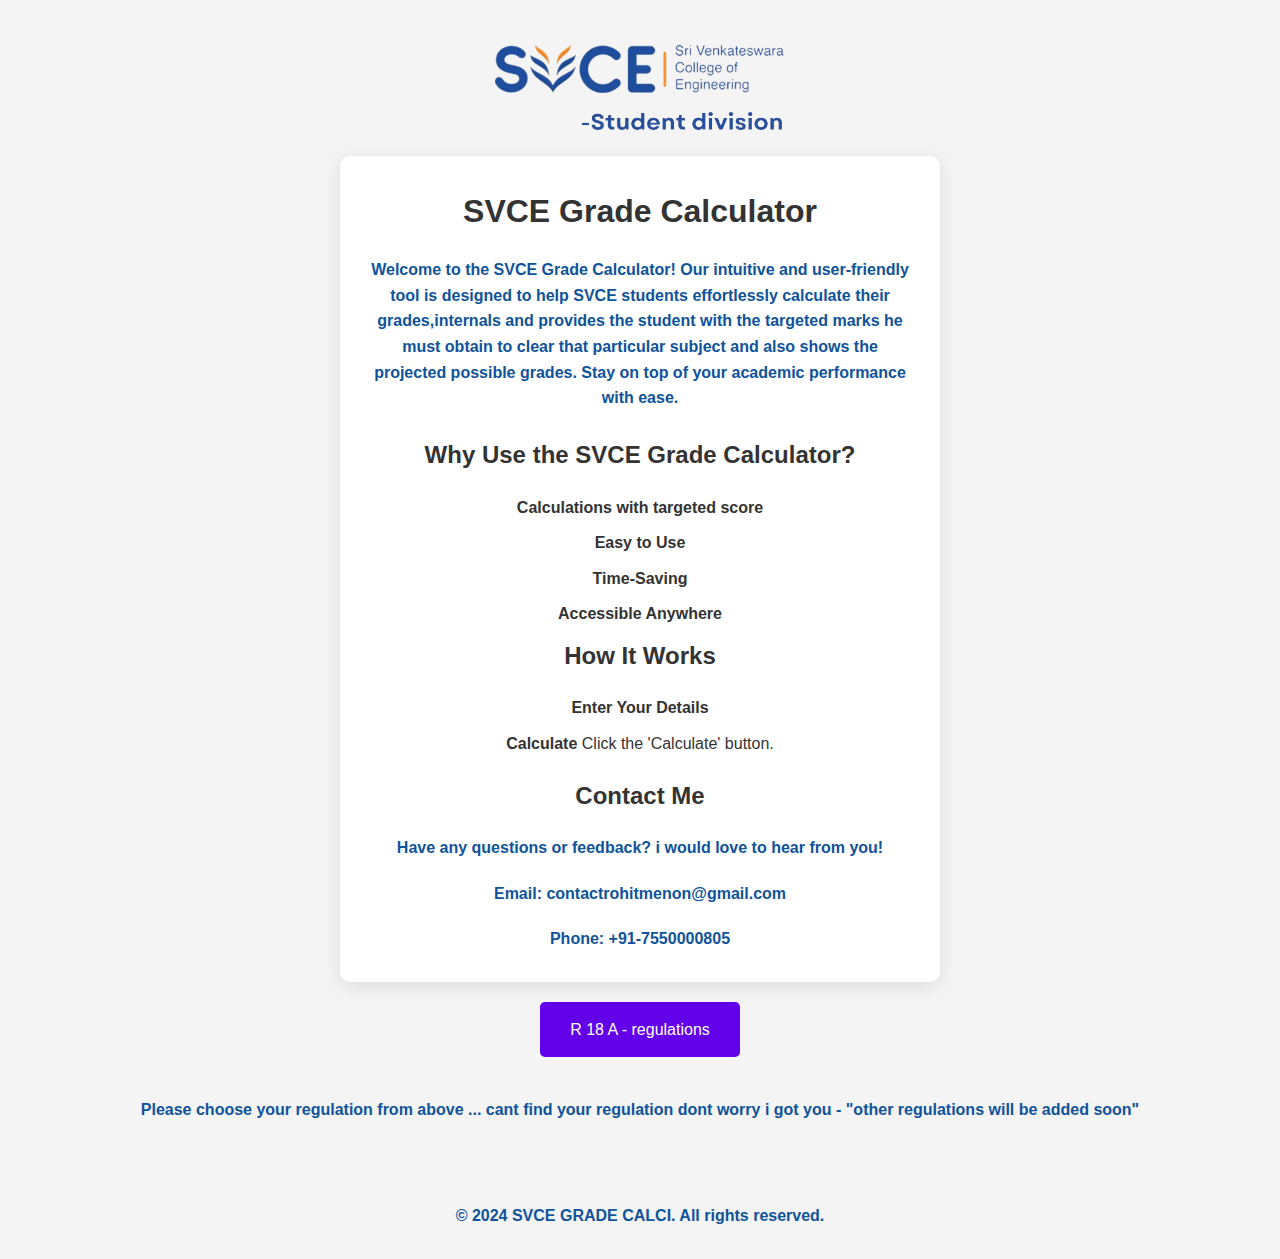
<file: index.html>
<!DOCTYPE html>
<html lang="en">
<head>
    <meta charset="UTF-8">
    <meta name="viewport" content="width=device-width, initial-scale=1.0">
    <title>Landing Page</title>
    <link rel="stylesheet" href="styles.css">
</head>
<body>
    <img src="logo.png" alt="Logo" class="logo">
    <div class="container">
        <div>

        
        <h1>SVCE Grade Calculator</h1>
        <p>Welcome to the SVCE Grade Calculator! Our intuitive and user-friendly tool is designed to help SVCE students effortlessly calculate their grades,internals and provides the student with the targeted marks he must obtain to clear that particular subject and also shows the projected possible grades. Stay on top of your academic performance with ease.</p>
        <br>
         
        </div>

        
        <h2>Why Use the SVCE Grade Calculator?</h2>
        <ul>
            <li><strong>Calculations with targeted score</strong> </li>
            <li><strong>Easy to Use</strong> </li>
            <li><strong>Time-Saving</strong> </li>
            <li><strong>Accessible Anywhere</strong> </li>
        </ul>

        <h2>How It Works</h2>
        <ul>
            <li><strong>Enter Your Details</strong> </li>
            
            <li><strong>Calculate</strong> Click the 'Calculate' button.</li>
        </ul>

        

        <div class="contact">
            <h2>Contact Me</h2>
            <p>Have any questions or feedback? i would love to hear from you!</p>
            <p><strong>Email:</strong> contactrohitmenon@gmail.com</p>
            <p><strong>Phone:</strong> +91-7550000805</p>
        </div>
    </div>
    <main>
        <div class="button-container">
            <a href="r18a.html" class="button">R 18 A - regulations</a>
            <!-- <a href="page2.html" class="button">Page 2</a>
            <a href="page3.html" class="button">Page 3</a> -->
        </div>
        
    </main>
    <div class="paragraph">
    <p>Please choose your regulation from above ... cant find your regulation dont worry i got you - "other regulations will be added soon"</p>
    </div>
    <footer>
        <p>&copy; 2024 SVCE GRADE CALCI. All rights reserved.</p>
    </footer>
</body>
</html>
</file>
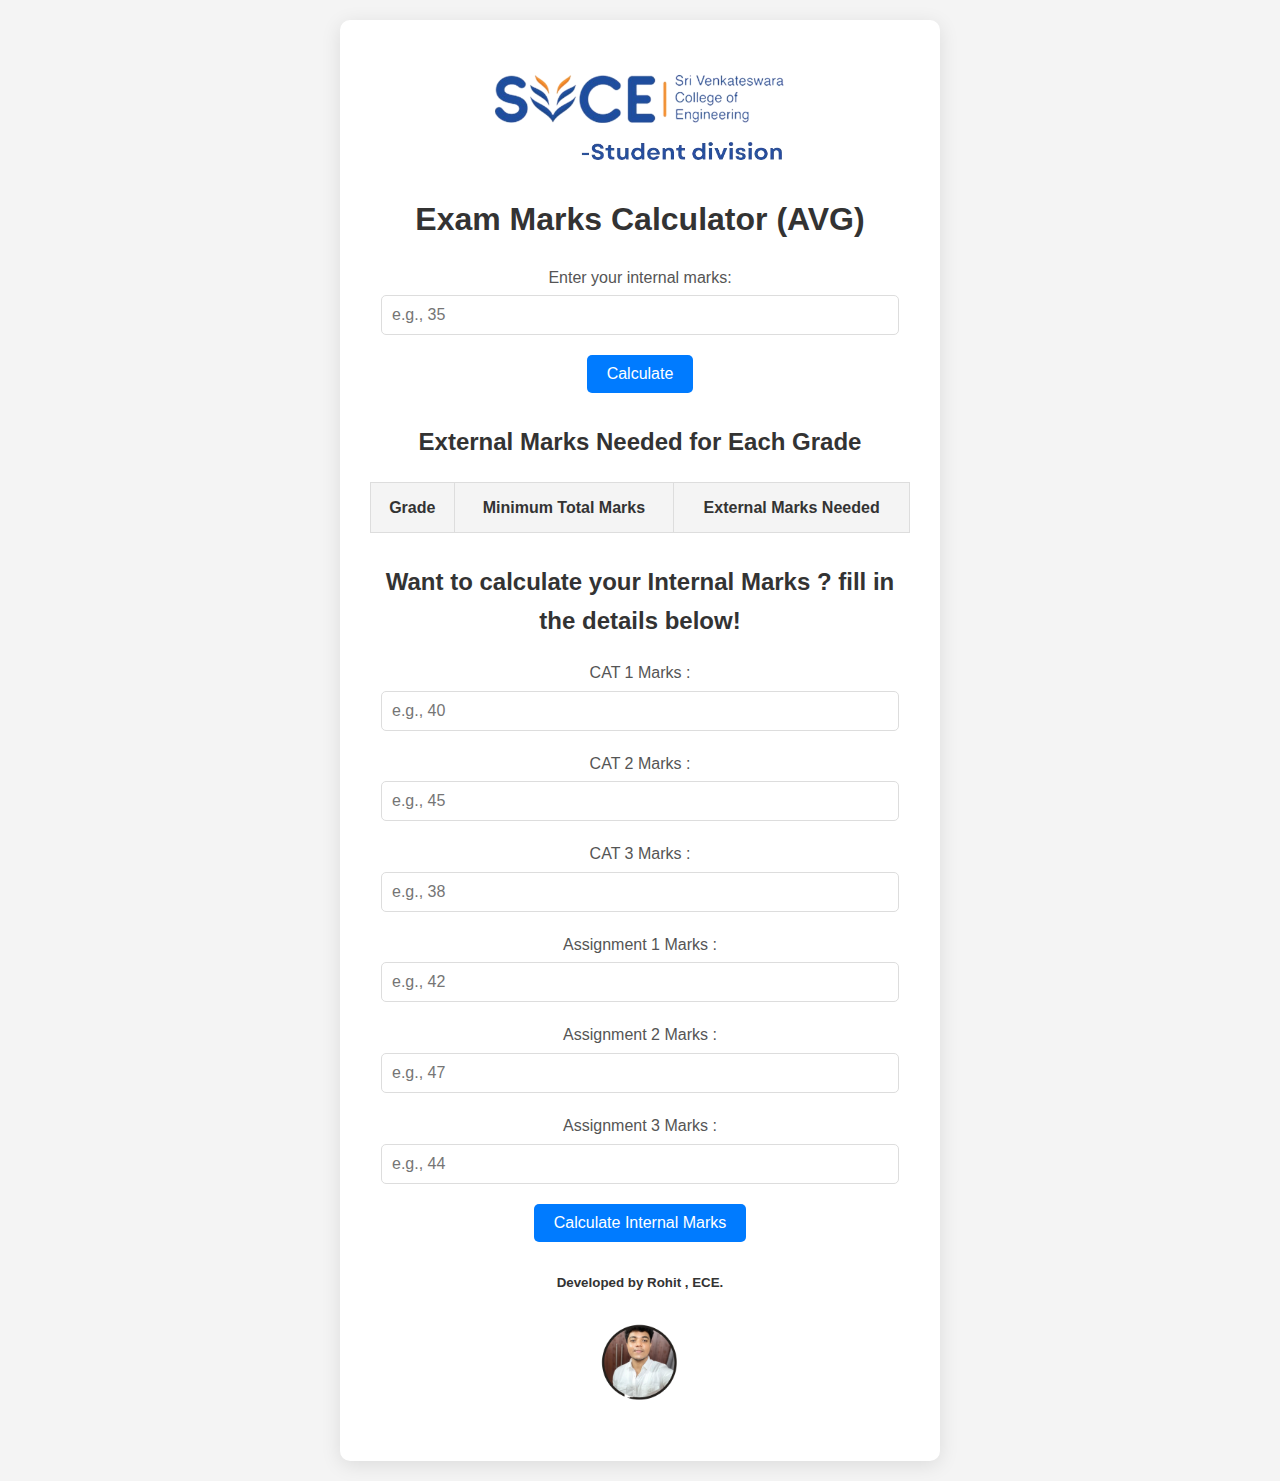
<file: r18a.html>
<!DOCTYPE html>
<html lang="en">
<head>
    <meta charset="UTF-8">
    <meta name="viewport" content="width=device-width, initial-scale=1.0">
    <title>Exam Marks Calculator</title>
    <link rel="stylesheet" href="styles.css">
    <link href="https://fonts.googleapis.com/css2?family=Roboto:wght@400;500;700&display=swap" rel="stylesheet">
</head>
<body>
    <div class="container">
        <img src="logo.png" alt="Logo" class="logo">
        <h1>Exam Marks Calculator (AVG)</h1>
        <div class="section">
            <label for="internalMarks">Enter your internal marks:</label>
            <input type="number" id="internalMarks" max="50" min="0" placeholder="e.g., 35">
            <button onclick="calculateRequiredMarks()">Calculate</button>
            <p id="result"></p>
        </div>

        <h2>External Marks Needed for Each Grade</h2>
        <div class="section">
            <table id="gradesTable">
                <thead>
                    <tr>
                        <th>Grade</th>
                        <th>Minimum Total Marks</th>
                        <th>External Marks Needed</th>
                    </tr>
                </thead>
                <tbody id="gradesTableBody">
                    <!-- Results will be inserted here -->
                </tbody>
            </table>
        </div>

        <h2>Want to calculate your Internal Marks ? fill in the details below!</h2>
        <div class="section">
            <label for="cat1">CAT 1 Marks :</label>
            <input type="number" id="cat1" max="50" min="0" placeholder="e.g., 40"><br>
            <label for="cat2">CAT 2 Marks :</label>
            <input type="number" id="cat2" max="50" min="0" placeholder="e.g., 45"><br>
            <label for="cat3">CAT 3 Marks :</label>
            <input type="number" id="cat3" max="50" min="0" placeholder="e.g., 38"><br>
            <label for="assignment1">Assignment 1 Marks :</label>
            <input type="number" id="assignment1" max="50" min="0" placeholder="e.g., 42"><br>
            <label for="assignment2">Assignment 2 Marks :</label>
            <input type="number" id="assignment2" max="50" min="0" placeholder="e.g., 47"><br>
            <label for="assignment3">Assignment 3 Marks :</label>
            <input type="number" id="assignment3" max="50" min="0" placeholder="e.g., 44"><br>
            <button onclick="calculateInternalMarks()">Calculate Internal Marks</button>
            <p id="internalResult"></p>
        </div>

        <h3 style="font-size: smaller;">Developed by Rohit , ECE.</h3>
        <img src="logo1.png" alt="Logo" class="logo bottom-logo" id="bottomLogo">
    </div>
    <script src="script.js"></script>
</body>
</html>
</file>
<file: styles.css>
body {
    font-family: 'Roboto', sans-serif;
    background: linear-gradient(135deg, #f8f9fa, #e9ecef);
    color: #333;
    display: flex;
    justify-content: center;
    align-items: center;
    min-height: 100vh;
    margin: 0;
    padding: 20px;
    scroll-behavior: smooth;
}

.container {
    background-color: #fff;
    padding: 30px;
    border-radius: 10px;
    box-shadow: 0 4px 20px rgba(0, 0, 0, 0.1);
    text-align: center;
    width: 100%;
    max-width: 600px;
    overflow-y: auto;
}

h1, h2 {
    color: #4a4a4a;
    margin-bottom: 20px;
}

.section {
    margin-bottom: 30px;
}

label {
    display: block;
    margin-top: 10px;
    margin-bottom: 5px;
    font-weight: 500;
    color: #555;
}

input[type="number"] {
    width: calc(100% - 22px);
    padding: 10px;
    margin-bottom: 10px;
    border: 1px solid #ddd;
    border-radius: 5px;
    font-size: 16px;
    transition: border-color 0.2s, box-shadow 0.2s;
}

input[type="number"]:focus {
    border-color: #007bff;
    box-shadow: 0 0 5px rgba(0, 123, 255, 0.5);
}
.logo {
    width: 300px;
    margin-bottom: 20px;
    margin-top: 20px;
}

.bottom-logo {
    width: 90px;
    margin-top: 20px;
    cursor: pointer;
    transition: transform 0.3s ease;
}

.bottom-logo.enlarged {
    transform: scale(2);
}

button {
    padding: 10px 20px;
    border: none;
    border-radius: 5px;
    background-color: #007bff;
    color: white;
    font-size: 16px;
    cursor: pointer;
    transition: background-color 0.2s, box-shadow 0.2s;
    margin-top: 10px;
}

button:hover {
    background-color: #0056b3;
    box-shadow: 0 0 10px rgba(0, 123, 255, 0.5);
}

p {
    margin-top: 20px;
    font-weight: bold;
    color: #0f539b;
}

table {
    width: 100%;
    border-collapse: collapse;
    margin-top: 20px;
    font-size: 16px;
}

th, td {
    border: 1px solid #ddd;
    padding: 12px;
    text-align: center;
}

th {
    background-color: #f4f4f4;
    font-weight: 700;
}

td {
    background-color: #fff;
}

tbody tr:nth-child(odd) td {
    background-color: #f9f9f9;
}

::-webkit-scrollbar {
    width: 8px;
}

::-webkit-scrollbar-track {
    background: #f1f1f1;
}

::-webkit-scrollbar-thumb {
    background: #007bff;
    border-radius: 10px;
}

::-webkit-scrollbar-thumb:hover {
    background: #0056b3;
}

/** for the intro page **/ 


/* Reset some default styles */
* {
    margin: 0;
    padding: 0;
    box-sizing: border-box;
}

body {
    font-family: 'Arial', sans-serif;
    color: #333;
    line-height: 1.6;
    background: #f4f4f4;
    display: flex;
    flex-direction: column;
    min-height: 100vh;
}

header {
    color: #fff;
    padding: 20px 0;
    text-align: center;
    margin-top: 120px;
}

header h1 {
    font-size: 2.5rem;
    margin-bottom: 10px;
}

header p {
    font-size: 1.2rem;
}

main {
    flex: 1;
    display: flex;
    justify-content: center;
    align-items: center;
}

.button-container {
    display: flex;
    flex-wrap: wrap;
    gap: 20px;
    padding: 20px;
}

.button {
    background: #6200ea;
    color: #fff;
    padding: 15px 30px;
    text-decoration: none;
    border-radius: 5px;
    transition: background 0.3s ease;
    font-size: 1rem;
}

.button:hover {
    background: #3700b3;
}

footer {
    color: #fff;
    text-align: center;
    padding: 10px 0;
}

@media (max-width: 768px) {
    header h1 {
        font-size: 2rem;
    }

    header p {
        font-size: 1rem;
    }

    .button {
        padding: 10px 20px;
        font-size: 0.9rem;
    }
}

@media (max-width: 480px) {
    .button-container {
        flex-direction: column;
        align-items: center;
    }

    .button {
        width: 80%;
        text-align: center;
    }
}







h1, h2 {
    color: #333;
}
ul {
    list-style-type: none;
    padding: 0;
}
li {
    margin: 10px 0;
}
.faq dt {
    font-weight: bold;
}
.faq dd {
    margin: 0 0 10px 20px;
}
.contact {
    margin-top: 20px;
}

.paragraph{
    text-align: center;
    margin-bottom: 50px;
    
}
</file>
